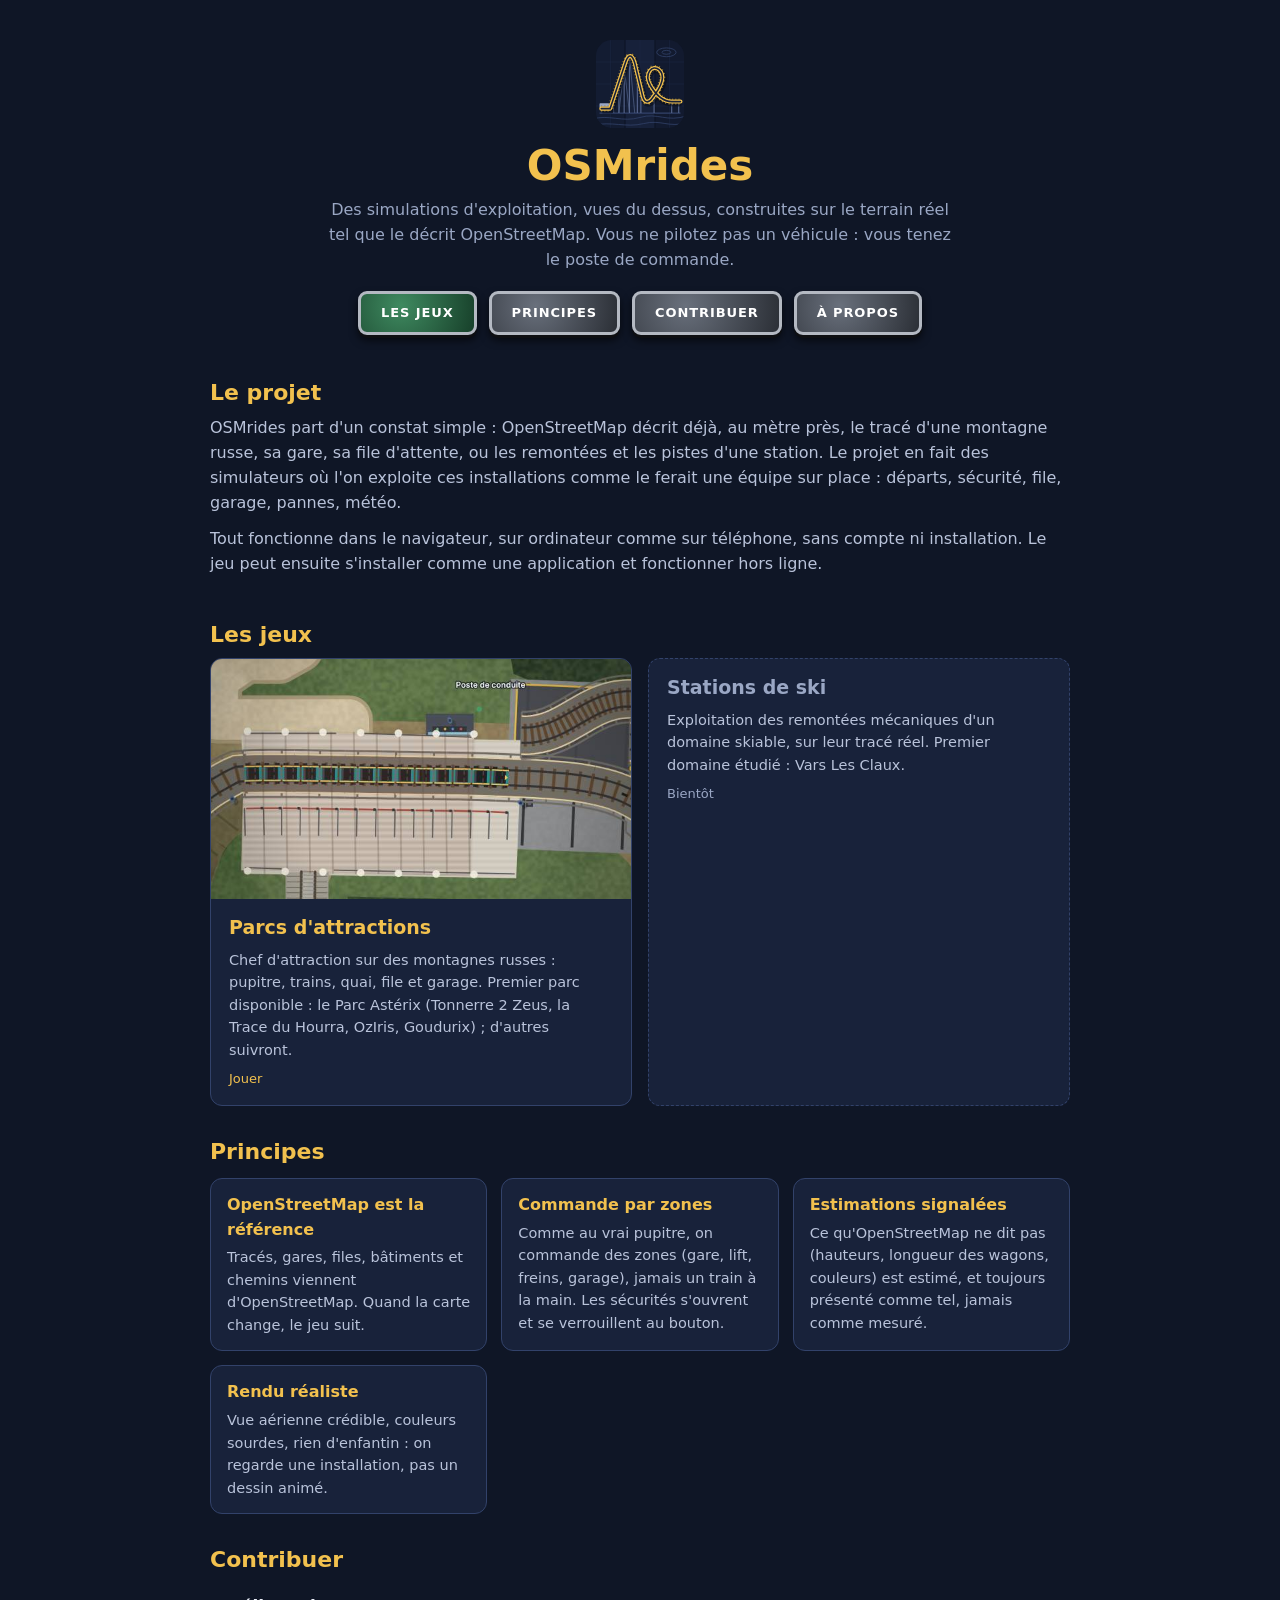
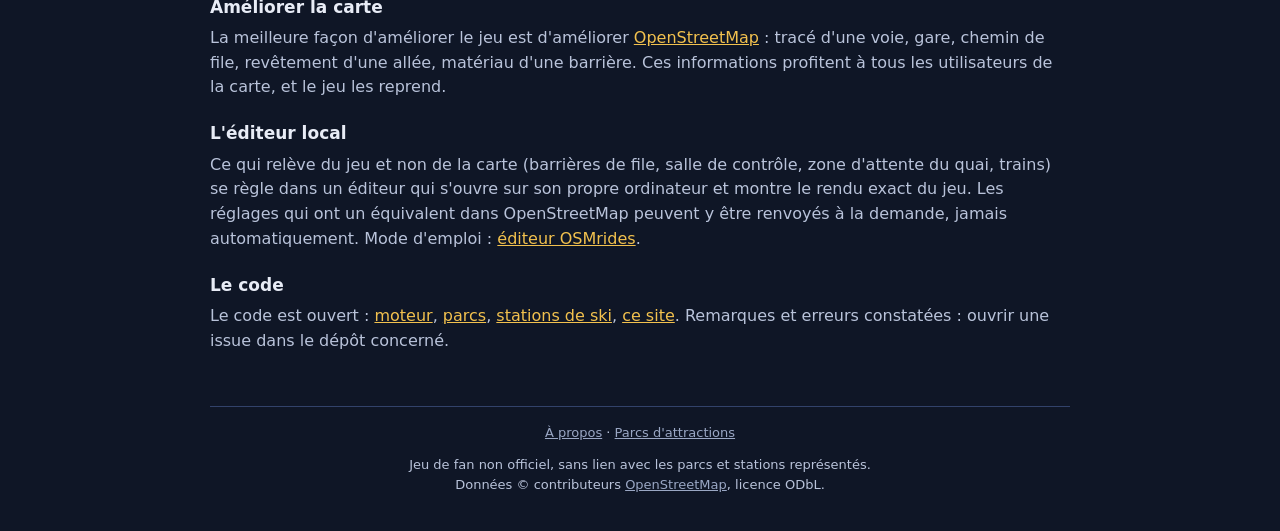
<file: index.html>
<!DOCTYPE html>
<html lang="fr">
<head>
<meta charset="utf-8">
<meta name="viewport" content="width=device-width, initial-scale=1, viewport-fit=cover">
<meta name="theme-color" content="#0f1626">
<link rel="icon" type="image/png" href="icons/icon-192.png">
<link rel="apple-touch-icon" href="icons/apple-touch-icon.png">
<title>OSMrides</title>
<meta name="description" content="OSMrides : simulations d'exploitation, vues du dessus, sur les données réelles d'OpenStreetMap. Parcs d'attractions, bientôt stations de ski. Jeu de fan non officiel.">
<link rel="stylesheet" href="site.css">
</head>
<body>
<a class="skip" href="#main">Aller au contenu</a>
<div class="wrap">
<header class="top">
  <img src="img/logo/logo.svg" width="88" height="88" alt="">
  <h1>OSMrides</h1>
  <p>Des simulations d'exploitation, vues du dessus, construites sur le terrain réel tel que le décrit OpenStreetMap. Vous ne pilotez pas un véhicule : vous tenez le poste de commande.</p>
  <nav class="nav" aria-label="Sections">
    <a class="btn main" href="#jeux">Les jeux</a>
    <a class="btn" href="#principes">Principes</a>
    <a class="btn" href="#contribuer">Contribuer</a>
    <a class="btn" href="apropos.html">À propos</a>
  </nav>
</header>
<main id="main">

<section id="projet" aria-labelledby="t-projet">
  <h2 id="t-projet">Le projet</h2>
  <p>OSMrides part d'un constat simple : OpenStreetMap décrit déjà, au mètre près, le tracé d'une montagne russe, sa gare, sa file d'attente, ou les remontées et les pistes d'une station. Le projet en fait des simulateurs où l'on exploite ces installations comme le ferait une équipe sur place : départs, sécurité, file, garage, pannes, météo.</p>
  <p>Tout fonctionne dans le navigateur, sur ordinateur comme sur téléphone, sans compte ni installation. Le jeu peut ensuite s'installer comme une application et fonctionner hors ligne.</p>
</section>

<section id="jeux" aria-labelledby="t-jeux">
  <h2 id="t-jeux">Les jeux</h2>
  <div class="grid">
    <!-- Jeux publiés par le dépôt osmrides_parks (écran de choix : type, lieu, attraction). -->
    <a class="card" href="https://qhess34.github.io/osmrides_parks/">
      <img src="img/jeux/parc-asterix.jpg" width="630" height="360" alt="Gare de Tonnerre 2 Zeus au Parc Astérix, vue de dessus dans le jeu">
      <div class="in">
        <h3>Parcs d'attractions</h3>
        <p>Chef d'attraction sur des montagnes russes : pupitre, trains, quai, file et garage. Premier parc disponible : le Parc Astérix (Tonnerre 2 Zeus, la Trace du Hourra, OzIris, Goudurix) ; d'autres suivront.</p>
        <span class="etat">Jouer</span>
      </div>
    </a>
    <!-- Pas encore publié (dépôt osmrides_skiresort) : carte sans lien. -->
    <div class="card soon">
      <div class="in">
        <h3>Stations de ski</h3>
        <p>Exploitation des remontées mécaniques d'un domaine skiable, sur leur tracé réel. Premier domaine étudié : Vars Les Claux.</p>
        <span class="etat">Bientôt</span>
      </div>
    </div>
  </div>
</section>

<section id="principes" aria-labelledby="t-princ">
  <h2 id="t-princ">Principes</h2>
  <div class="facts">
    <div class="fact"><h3>OpenStreetMap est la référence</h3><p>Tracés, gares, files, bâtiments et chemins viennent d'OpenStreetMap. Quand la carte change, le jeu suit.</p></div>
    <div class="fact"><h3>Commande par zones</h3><p>Comme au vrai pupitre, on commande des zones (gare, lift, freins, garage), jamais un train à la main. Les sécurités s'ouvrent et se verrouillent au bouton.</p></div>
    <div class="fact"><h3>Estimations signalées</h3><p>Ce qu'OpenStreetMap ne dit pas (hauteurs, longueur des wagons, couleurs) est estimé, et toujours présenté comme tel, jamais comme mesuré.</p></div>
    <div class="fact"><h3>Rendu réaliste</h3><p>Vue aérienne crédible, couleurs sourdes, rien d'enfantin : on regarde une installation, pas un dessin animé.</p></div>
  </div>
</section>

<section id="contribuer" aria-labelledby="t-contrib">
  <h2 id="t-contrib">Contribuer</h2>
  <h3>Améliorer la carte</h3>
  <p>La meilleure façon d'améliorer le jeu est d'améliorer <a href="https://www.openstreetmap.org/">OpenStreetMap</a> : tracé d'une voie, gare, chemin de file, revêtement d'une allée, matériau d'une barrière. Ces informations profitent à tous les utilisateurs de la carte, et le jeu les reprend.</p>
  <h3>L'éditeur local</h3>
  <p>Ce qui relève du jeu et non de la carte (barrières de file, salle de contrôle, zone d'attente du quai, trains) se règle dans un éditeur qui s'ouvre sur son propre ordinateur et montre le rendu exact du jeu. Les réglages qui ont un équivalent dans OpenStreetMap peuvent y être renvoyés à la demande, jamais automatiquement. Mode d'emploi : <a href="https://github.com/qhess34/osmrides/blob/main/editor/README.md">éditeur OSMrides</a>.</p>
  <h3>Le code</h3>
  <p>Le code est ouvert : <a href="https://github.com/qhess34/osmrides">moteur</a>, <a href="https://github.com/qhess34/osmrides_parks">parcs</a>, <a href="https://github.com/qhess34/osmrides_skiresort">stations de ski</a>, <a href="https://github.com/qhess34/osmrides_website">ce site</a>. Remarques et erreurs constatées : ouvrir une issue dans le dépôt concerné.</p>
</section>

</main>
<footer>
  <p><a href="apropos.html">À propos</a> · <a href="https://qhess34.github.io/osmrides_parks/">Parcs d'attractions</a></p>
  <p>Jeu de fan non officiel, sans lien avec les parcs et stations représentés.<br>Données © contributeurs <a href="https://www.openstreetmap.org/copyright">OpenStreetMap</a>, licence ODbL.</p>
</footer>
</div>
</body>
</html>
</file>
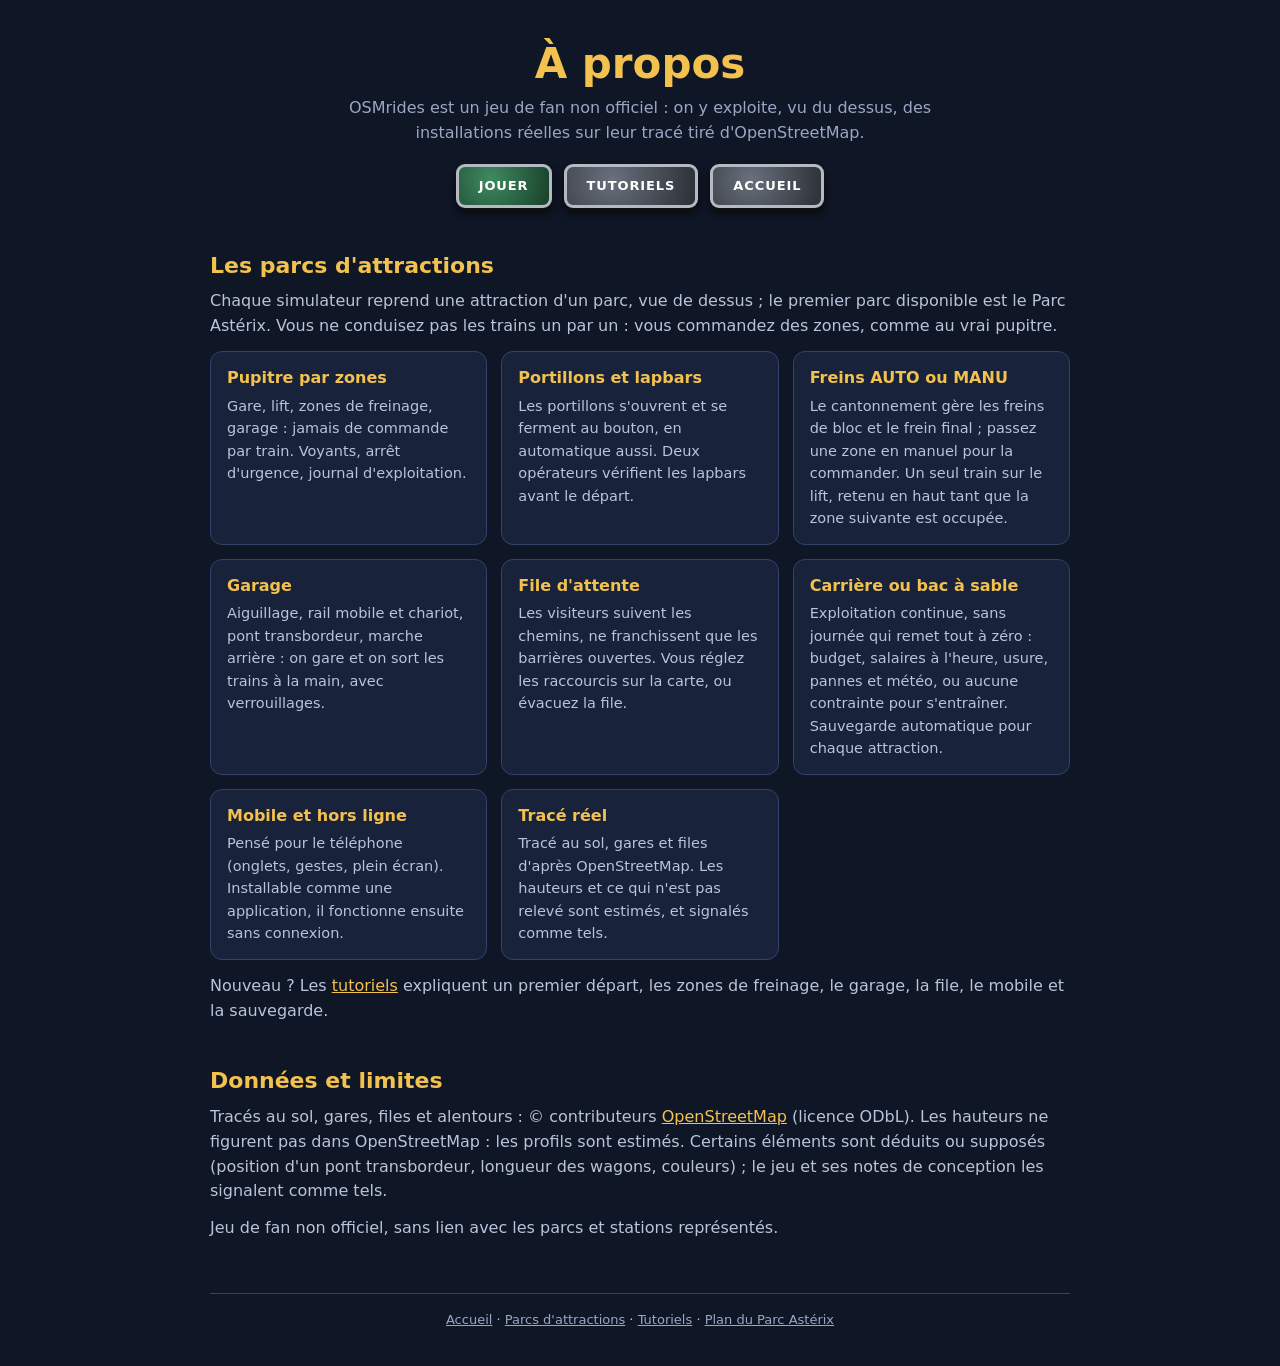
<file: apropos.html>
<!DOCTYPE html>
<html lang="fr">
<head>
<meta charset="utf-8">
<meta name="viewport" content="width=device-width, initial-scale=1, viewport-fit=cover">
<meta name="theme-color" content="#0f1626">
<link rel="icon" type="image/png" href="icons/icon-192.png">
<link rel="apple-touch-icon" href="icons/apple-touch-icon.png">
<title>À propos d'OSMrides</title>
<meta name="description" content="À propos d'OSMrides : jeu de fan, simulateurs d'exploitation sur OpenStreetMap ; fonctions des jeux de parcs d'attractions, données et limites.">
<link rel="stylesheet" href="site.css">
</head>
<body>
<a class="skip" href="#main">Aller au contenu</a>
<div class="wrap">
<header class="top">
  <h1>À propos</h1>
  <p>OSMrides est un jeu de fan non officiel : on y exploite, vu du dessus, des installations réelles sur leur tracé tiré d'OpenStreetMap.</p>
  <nav class="nav" aria-label="Navigation">
    <a class="btn main" href="https://qhess34.github.io/osmrides_parks/">Jouer</a>
    <a class="btn" href="https://qhess34.github.io/osmrides_parks/tutos.html">Tutoriels</a>
    <a class="btn" href="index.html">Accueil</a>
  </nav>
</header>
<main id="main">
<section id="jeu" aria-labelledby="t-jeu">
  <h2 id="t-jeu">Les parcs d'attractions</h2>
  <p>Chaque simulateur reprend une attraction d'un parc, vue de dessus ; le premier parc disponible est le Parc Astérix. Vous ne conduisez pas les trains un par un : vous commandez des zones, comme au vrai pupitre.</p>
  <div class="facts">
    <div class="fact"><h3>Pupitre par zones</h3><p>Gare, lift, zones de freinage, garage : jamais de commande par train. Voyants, arrêt d'urgence, journal d'exploitation.</p></div>
    <div class="fact"><h3>Portillons et lapbars</h3><p>Les portillons s'ouvrent et se ferment au bouton, en automatique aussi. Deux opérateurs vérifient les lapbars avant le départ.</p></div>
    <div class="fact"><h3>Freins AUTO ou MANU</h3><p>Le cantonnement gère les freins de bloc et le frein final ; passez une zone en manuel pour la commander. Un seul train sur le lift, retenu en haut tant que la zone suivante est occupée.</p></div>
    <div class="fact"><h3>Garage</h3><p>Aiguillage, rail mobile et chariot, pont transbordeur, marche arrière : on gare et on sort les trains à la main, avec verrouillages.</p></div>
    <div class="fact"><h3>File d'attente</h3><p>Les visiteurs suivent les chemins, ne franchissent que les barrières ouvertes. Vous réglez les raccourcis sur la carte, ou évacuez la file.</p></div>
    <div class="fact"><h3>Carrière ou bac à sable</h3><p>Exploitation continue, sans journée qui remet tout à zéro : budget, salaires à l'heure, usure, pannes et météo, ou aucune contrainte pour s'entraîner. Sauvegarde automatique pour chaque attraction.</p></div>
    <div class="fact"><h3>Mobile et hors ligne</h3><p>Pensé pour le téléphone (onglets, gestes, plein écran). Installable comme une application, il fonctionne ensuite sans connexion.</p></div>
    <div class="fact"><h3>Tracé réel</h3><p>Tracé au sol, gares et files d'après OpenStreetMap. Les hauteurs et ce qui n'est pas relevé sont estimés, et signalés comme tels.</p></div>
  </div>
  <p style="margin-top:14px">Nouveau ? Les <a href="https://qhess34.github.io/osmrides_parks/tutos.html">tutoriels</a> expliquent un premier départ, les zones de freinage, le garage, la file, le mobile et la sauvegarde.</p>
</section>
<section id="donnees" aria-labelledby="t-don">
  <h2 id="t-don">Données et limites</h2>
  <p>Tracés au sol, gares, files et alentours : © contributeurs <a href="https://www.openstreetmap.org/copyright">OpenStreetMap</a> (licence ODbL). Les hauteurs ne figurent pas dans OpenStreetMap : les profils sont estimés. Certains éléments sont déduits ou supposés (position d'un pont transbordeur, longueur des wagons, couleurs) ; le jeu et ses notes de conception les signalent comme tels.</p>
  <p>Jeu de fan non officiel, sans lien avec les parcs et stations représentés.</p>
</section>
</main>
<footer><p><a href="index.html">Accueil</a> · <a href="https://qhess34.github.io/osmrides_parks/">Parcs d'attractions</a> · <a href="https://qhess34.github.io/osmrides_parks/tutos.html">Tutoriels</a> · <a href="https://qhess34.github.io/osmrides_parks/plan.html">Plan du Parc Astérix</a></p></footer>
</div>
</body>
</html>
</file>
<file: site.css>
/* Site d'accueil OSMrides : même thème sombre sobre que les pages du jeu (osmrides/site.css), sans pictogramme */
:root{--bg:#0f1626;--card:#18223a;--line:#32426a;--gold:#f2c14e;--txt:#e8ecf6;--mut:#9aa7c4;--dim:#b9c3da}
*{box-sizing:border-box}
html{scroll-behavior:smooth;-webkit-text-size-adjust:100%}
body{margin:0;background:var(--bg);color:var(--txt);font:16px/1.55 system-ui,-apple-system,"Segoe UI",Roboto,sans-serif;padding:0 max(16px,env(safe-area-inset-right)) max(24px,env(safe-area-inset-bottom)) max(16px,env(safe-area-inset-left));overflow-wrap:anywhere}
.skip{position:absolute;left:-999px;top:0;background:var(--gold);color:#0f1626;padding:8px 12px;z-index:9}
.skip:focus{left:8px;top:8px}
a{color:var(--gold)}
a:focus-visible{outline:2px solid var(--gold);outline-offset:2px}
.wrap{max-width:860px;margin:0 auto}
header.top{padding:max(40px,calc(20px + env(safe-area-inset-top))) 0 8px;text-align:center}
header.top img{display:block;margin:0 auto 14px;width:88px;height:88px}
header.top h1{color:var(--gold);margin:0 0 8px;font-size:clamp(28px,7vw,42px);line-height:1.15}
header.top p{color:var(--mut);margin:0 auto 18px;max-width:640px}
.nav{display:flex;flex-wrap:wrap;gap:12px;justify-content:center;margin:0 0 8px}
/* boutons physiques, comme au pupitre du jeu */
.btn{display:inline-flex;align-items:center;justify-content:center;min-height:44px;padding:8px 20px;border-radius:9px;border:3px solid #b4b9c2;background:radial-gradient(circle at 35% 30%,#69707c,#2b2f36);color:#fff;text-decoration:none;font:600 13px/1.2 system-ui,-apple-system,"Segoe UI",Roboto,sans-serif;letter-spacing:.9px;text-transform:uppercase;box-shadow:0 3px 0 #0e0f12,0 5px 9px #000a;transition:transform .05s,filter .15s}
.btn:hover{filter:brightness(1.12)}
.btn:active{transform:translateY(2px);box-shadow:0 1px 0 #0e0f12}
.btn.main{background:radial-gradient(circle at 35% 30%,#3f8a60,#17402a)}
@media(prefers-reduced-motion:reduce){*{transition:none!important;scroll-behavior:auto!important}}
section{padding:28px 0 4px;scroll-margin-top:8px}
h2{color:var(--gold);font-size:22px;margin:0 0 10px;line-height:1.25}
h3{font-size:17px;margin:20px 0 6px;color:var(--txt)}
p,li{color:var(--dim)}
p{margin:0 0 12px}
ul,ol{padding-left:22px;margin:0 0 12px}li{margin:0 0 6px}
.grid{display:grid;grid-template-columns:repeat(auto-fit,minmax(260px,1fr));gap:16px}
.card{display:block;background:var(--card);border:1px solid var(--line);border-radius:12px;overflow:hidden;color:inherit;text-decoration:none}
a.card:hover{border-color:var(--gold)}
.card img{display:block;width:100%;height:auto;aspect-ratio:630/360;object-fit:cover}
.card .in{padding:14px 18px 16px}
.card h3{margin:0 0 6px;font-size:19px;color:var(--gold)}.card p{margin:0;font-size:14.5px}
.card .etat{display:block;margin-top:8px;font-size:13px;color:var(--gold)}
.card.soon{border-style:dashed}.card.soon h3,.card.soon .etat{color:var(--mut)}
.facts{display:grid;grid-template-columns:repeat(auto-fit,minmax(240px,1fr));gap:14px;margin-top:12px}
.fact{background:var(--card);border:1px solid var(--line);border-radius:12px;padding:14px 16px}
.fact h3{margin:0 0 4px;color:var(--gold);font-size:16px}.fact p{margin:0;font-size:14.5px}
code{font:.9em ui-monospace,Menlo,Consolas,monospace;background:#101a30;border:1px solid var(--line);border-radius:4px;padding:0 4px}
footer{margin-top:36px;padding-top:16px;border-top:1px solid var(--line);color:#7c8aa8;font-size:13px;text-align:center}
footer a{color:#9aa7c4}
@media(max-width:520px){body{font-size:15.5px}}
</file>
